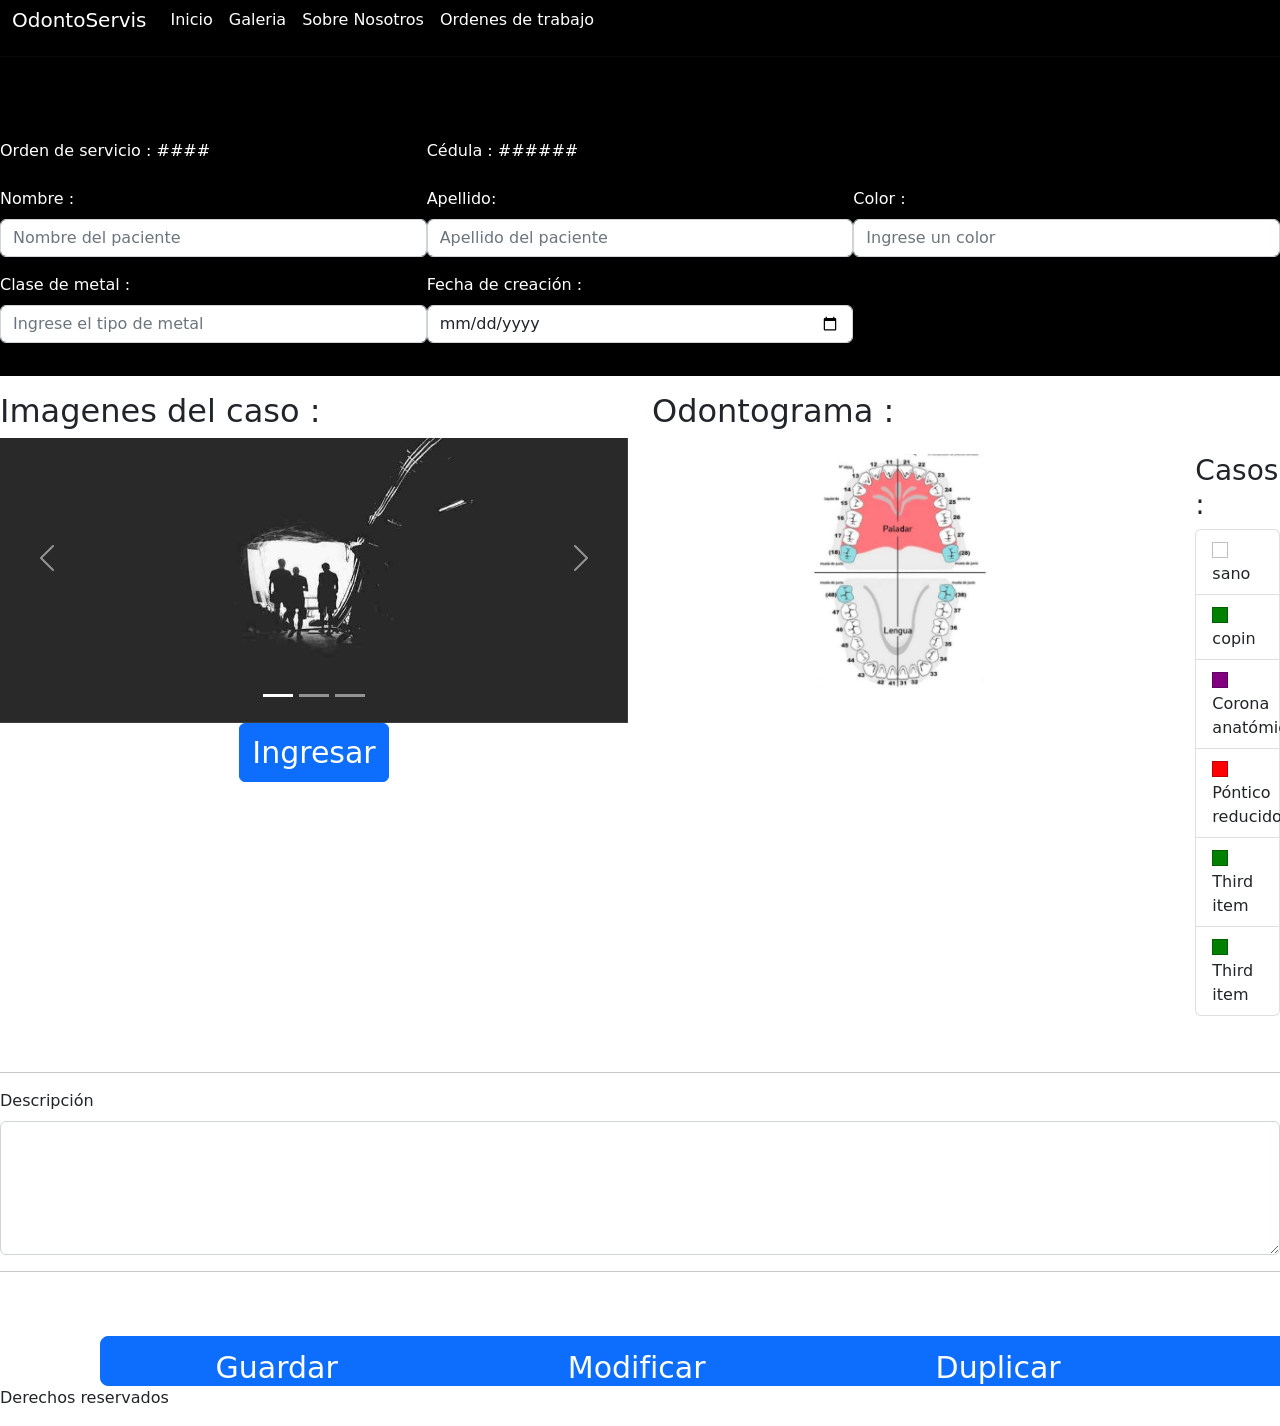
<file: odontologo.html>
<!DOCTYPE html>
<html xmlns:th="http://www.thymeleaf.org" lang="es">
<head>
    <meta charset="UTF-8">
    <meta http-equiv="X-UA-Compatible" content="IE=edge">
    <meta name="viewport" content="width=device-width, initial-scale=1.0">
    <title>Odonto Servis</title>
     <!-- Local para css conexión boostrap -->
     <link rel="stylesheet" href="bootstrap/css/bootstrap.min.css">
     <!-- Link para manejar el archivo css -->
     <link rel="stylesheet" href="css/style0.css">
     <!-- FONT AWESOMW -->
     <!-- <link rel="stylesheet" href="https://use.fontawesome.com/releases/v5.8.1/css/all.css" integrity="sha384-50oBUHEmvpQ+1lW4y57PTFmhCaXp0ML5d60M1M7uH2+nqUivzIebhndOJK28anvf" crossorigin="anonymous"> -->
     <!-- <script src="https://kit.fontawesome.com/202ab3dd72.js" crossorigin="anonymous"></script> -->
    </head>
<body class="ed">
    <div class="container--fluid">
        
            <!-- inicio del bnavbar o barra de navegación -->
        <header>
            <nav class="navbar navbar-expand-lg ">
                <div class="container-fluid">
                  <a class="navbar-brand" href="#" style="color: white;">OdontoServis</a>
                  <button class="navbar-toggler" type="button" data-bs-toggle="collapse" data-bs-target="#navbarSupportedContent" aria-controls="navbarSupportedContent" aria-expanded="false" aria-label="Toggle navigation">
                    <span class="navbar-toggler-icon"></span>
                  </button>
                  <div class="collapse navbar-collapse" id="navbarSupportedContent">
                    <ul class="navbar-nav me-auto mb-2 mb-lg-0">
                      <li class="nav-item">
                        <a th:href="@{/}" class="nav-link active" aria-current="page" href="#" style="color: white;">Inicio</a>
                      </li>
                      <li class="nav-item">
                        <a class="nav-link" href="#" style="color: white;">Galeria</a>
                      </li>
                      <li class="nav-item ">
                        <a class="nav-link " href="#" style="color: white;">Sobre Nosotros</a>
                      </li>
                      <li class="nav-item">
                        <a class="nav-link" href="#" style="color: white;">Ordenes de trabajo</a>
                      </li>
                    </ul>
                  </div>
                </div>

              </nav>
              <!-- Fin de la barra de navegación -->
        </header>
        <hr>
        <main class="cuerpo">
          <!-- Container para tener el formulario -->
            <!-- Inicio del espacio formulario -->
            <section class="form-registro">
              <!-- div para contener el formulario -->
            <div class="contact-form">
              <h3 class="logo">Orden de servicio</h3>
              <form action="">
                <p>
                  <label for="formGroupExampleInputs" class="form-label">Orden de servicio :</label>
                <label for="formGroupExampleInputc" class="form-label">####</label>
                </p>
                <p><label for="formGroupExampleInputt" class="form-label">Cédula :</label>
                  <label for="formGroupExampleInputd" class="form-label">######</label></p>
                <p>
                  <p>
                    <label for="formGroupExampleInput2" class="form-label">Nombre :</label>
                <input type="text" class="form-control" id="formGroupExampleInput2" placeholder="Nombre del paciente">
                  </p>
                  <p>
                  <label for="formGroupExampleInputaa" class="form-label">Apellido:</label>
                  <!-- <input type="text" class="form-control" id="formGroupExampleInput3" placeholder="Apellido del paciente"> -->
                  <input type="text" class="form-control" id="formGroupExampleInputaa" placeholder="Apellido del paciente">
                </p>
                <p>
                  <label for="formGroupExampleInput4" class="form-label">Color :</label>
                <input type="text" class="form-control" id="formGroupExampleInput4" placeholder="Ingrese un color">
                </p>
                <p>
                  <label for="formGroupExampleInput5" class="form-label">Clase de metal :</label>
                  <input type="text" class="form-control" id="formGroupExampleInput5" placeholder="Ingrese el tipo de metal">
              </p>
              <p>
                <label for="formGroupExampleInput6" class="form-label">Fecha de creación :</label>
                <input type="date" class="form-control" id="formGroupExampleInput6" placeholder="Fecha de creación">
              </p>
              </form>
                
              </div>
            </section>
            <hr>
            <!-- Fin del formulario -->
        </div> 
        <!-- Grid para el carrusel y odontograma -->
        <div class="row">
          <div class="col-sm-6" >
          <!-- car -->
          <!-- Inicio carrusel -->
        <!-- Carousel -->
  <div id="demo" class="carousel slide" data-bs-ride="carousel"> 
      <!--  -->
      <h2 class="tag">Imagenes del caso :</h2>
      <!-- Indicators/dots -->
      <div class="carousel-indicators">
      <button type="button" data-bs-target="#demo" data-bs-slide-to="0" class="active"></button>
      <button type="button" data-bs-target="#demo" data-bs-slide-to="1"></button>
      <button type="button" data-bs-target="#demo" data-bs-slide-to="2"></button>
      </div>
      
      <!-- The slideshow/carousel -->
      <div class="carousel-inner">
      <div class="carousel-item active">
        <img src="img/la.jpg" alt="Los Angeles" class="d-block w-100">
      </div>
      <div class="carousel-item">
        <img src="img/chicago.jpg" alt="Chicago" class="d-block w-100">
      </div>
      <div class="carousel-item">
        <img src="img/ny.jpg" alt="New York" class="d-block w-100">
      </div>
      </div>
      
      <!-- Left and right controls/icons -->
      <button class="carousel-control-prev" type="button" data-bs-target="#demo" data-bs-slide="prev">
      <span class="carousel-control-prev-icon"></span>
      </button>
      <button class="carousel-control-next" type="button" data-bs-target="#demo" data-bs-slide="next">
      <span class="carousel-control-next-icon"></span>
      </button>
      
      </div>
          <!-- car -->
          <!-- Boton del carusel -->
          <p class="ingresar"><button type="button" class="btn btn-primary" style="font-size:30px ;">Ingresar</button></p>
          </div>
          <div class="col-sm-6" >
            <h2 class="odon">Odontograma :</h2>
              <div class="row">
                <p class="cambio">
                  <div class="col-sm-10" >
                    <img src="img/odonto.jpg" width="100%" alt="">
                  </div>
                  <div class="col-sm-2" >
                     <h3 class="li">Casos :</h3>
                      <ul class="list-group">
                        <li class="list-group-item"><input class="form-check-input" type="box" value="" style="background-color:white ;" checked/> sano</li>
                        <li class="list-group-item"><input class="form-check-input" type="box" value="" style="background-color:green ;" checked/> copin</li>
                        <li class="list-group-item"><input class="form-check-input" type="box" value="" style="background-color:purple ;" checked/> Corona anatómica</li>
                        <li class="list-group-item"><input class="form-check-input" type="box" value="" style="background-color:red ;" checked/> Póntico reducido</li>
                        <li class="list-group-item"><input class="form-check-input" type="box" value="" style="background-color:green ;" checked/> Third item</li>
                        <li class="list-group-item"><input class="form-check-input" type="box" value="" style="background-color:green ;" checked/> Third item</li>
                      </ul>
                       <!-- check -->
                   
                    </div>
                  </p>
              </div>
              </div>
      </div>
        <br>
      <!-- Prueba --> 
      <!-- fin prueba -->
      <!-- Espacio para la descripcion -->
      <hr>
      <div class="mb-3">
        <label for="exampleFormControlTextarea1" class="form-label">Descripción</label>
        <textarea class="form-control" id="exampleFormControlTextarea1" rows="5" ></textarea>
      </div>
      <hr>
      <br><br>
      <!-- fin del espacio de la descripcion -->
       <!-- barra de botones -->
       <section class="botones">
       <div class="btn-group btn-group-lg" role="group" aria-label="Basic example">
          
        <button type="button" class="btn btn-primary" style="font-size:30px ;">Guardar</button>
        <button type="button" class="btn btn-primary"style="font-size:30px ;">Modificar</button>
        <button type="button" class="btn btn-primary"style="font-size:30px ;">Duplicar</button>
        <button type="button" class="btn btn-primary"style="font-size:30px ;">Borrar</button>
      
      </div>
  </section>
    <!-- Fin de la barra de botones -->
<!-- fin -->

        </main>
        <footer class="pie">
            <p>Derechos reservados</p> 
            <!-- <p><img src="img/instagram.png" alt=""></p>
            <p><img src="img/facebook.png" alt=""> </p>
            <p><img src="img/twitter.png" alt=""></p> -->
        </footer>
    </div>
    <!-- Los poppers -->
    
<script src="bootstrap/poppers/bootstrap.min.js"></script>
<script src="bootstrap/poppers/popper.min.js"></script>

<!-- Los de bootstrap con JS -->
<script src="bootstrap/js/bootstrap.min.js"></script>

</body>
</html>
</file>
<file: css/style0.css>
/* Codigo para cuadara todos los elementos al usar el border-box */
 * {
    box-sizing: border-box;
 }

 /* css del container principal */
 .container--fluid {
    background-color: #000;
 }

 /* Cuadrar el logo del formulario o nombre */
 .logo {
    text-align: center;
    font-size: 3em;
 }
/* manejo del espacio afuera del navabar */
 .navbar {
    background-color: black;
    padding: 0px 0px;
 }

 /* Codigo del container del nav bar */
 .container-fluid {
    /* rgb(37, 35, 35) */
    background-color: black;
    margin-top: auto;
    /* font-size: 30px; */
 }


 .ed {
    background-color: white;
    color: balck;
    /* font-size: 20px; */
 }

 /* manejo del main */
 .cuerpo {
    background-color: black;
    color: black;
 }

 /* codigo para usar las grillas y el fromato del espacio del formulario */
 .contact-form form {
    /* font-size: 30px;  */
    display: grid;
    grid-template-columns: 1fr 1fr 1fr;
    color: white;
 }

 /* para el espacio del carusel y odontograma */
 .row {
    margin-top: 0%;
    padding-top: 0%;
    color: balck;

 }

 /* Boton del carusel */
 .ingresar {
    text-align: center;
 }

 /* Para el manejo de la agrupación de los botones */
 .btn-group {

    width: 1600px;
    height: 50px;
    padding-left: 100px;
    padding-right: 100px;
    margin-top: auto;
    margin-left: auto;

 }

 /* maneo de los botones */
 .boton {
    width: 100%;
    max-width: 1700px;
    margin: auto;
    display: grid;
    grid-template-columns: repeat(4, 1fr);
    grid-gap: 50px;
    padding: 45px 0px;


 }

 @media screen and (max-width:800px) {
    .boton {
       width: 100%;
       grid-template-columns: repeat(1, 1fr);
       grid-gap: 30px;
       padding: 35px 0px;
    }

 }

 /* piede página */
 .pie-pagina {
    width: 100%;
    background-color: gray;
 }

 .pie-pagina .grupo-1 {
    width: 100%;
    max-width: 1700px;
    margin: auto;
    display: grid;
    grid-template-columns: repeat(2, 1fr);
    grid-gap: 50px;
    padding: 45px 0px;
 }

 .pie-pagina .grupo-1 .box figure {
    width: 100%;
    height: 100%;
    display: felx;
    justify-content: center;
    align-items: center;
 }

 .pie-pagina .grupo-1 .box figure img {
    width: 50%;
 }

 .pie-pagina .grupo-1 .box h2 {
    color: #fff;
    margin-bottom: 25px;

 }

 .pie-pagina .grupo-1 .red-social a {
    display: inline-block;
    text-decoration: none;
    width: 45px;
    height: 45px;
    line-height: 45px;
    color: #fff;
    margin-right: 10px;
    background-color: gray;
    text-align: center;
    transition: all 300ms ease;
 }

 .pie-pagina .grupo-1 .red-social a:hover {
    color: aqua;
 }

 .pie-pagina .grupo-2 {
    background-color: gray;
    padding: 15px 10px;
    text-align: center;
    color: #fff;
 }

 .pie-pagina .grupo-2 small {
    font-size: 15px;
 }

 @media screen and (max-width:800px) {
    .pie-pagina .grupo-1 {
       width: 100%;
       grid-template-columns: repeat(1, 1fr);
       grid-gap: 30px;
       padding: 35px 0px;
    }

 }
</file>
